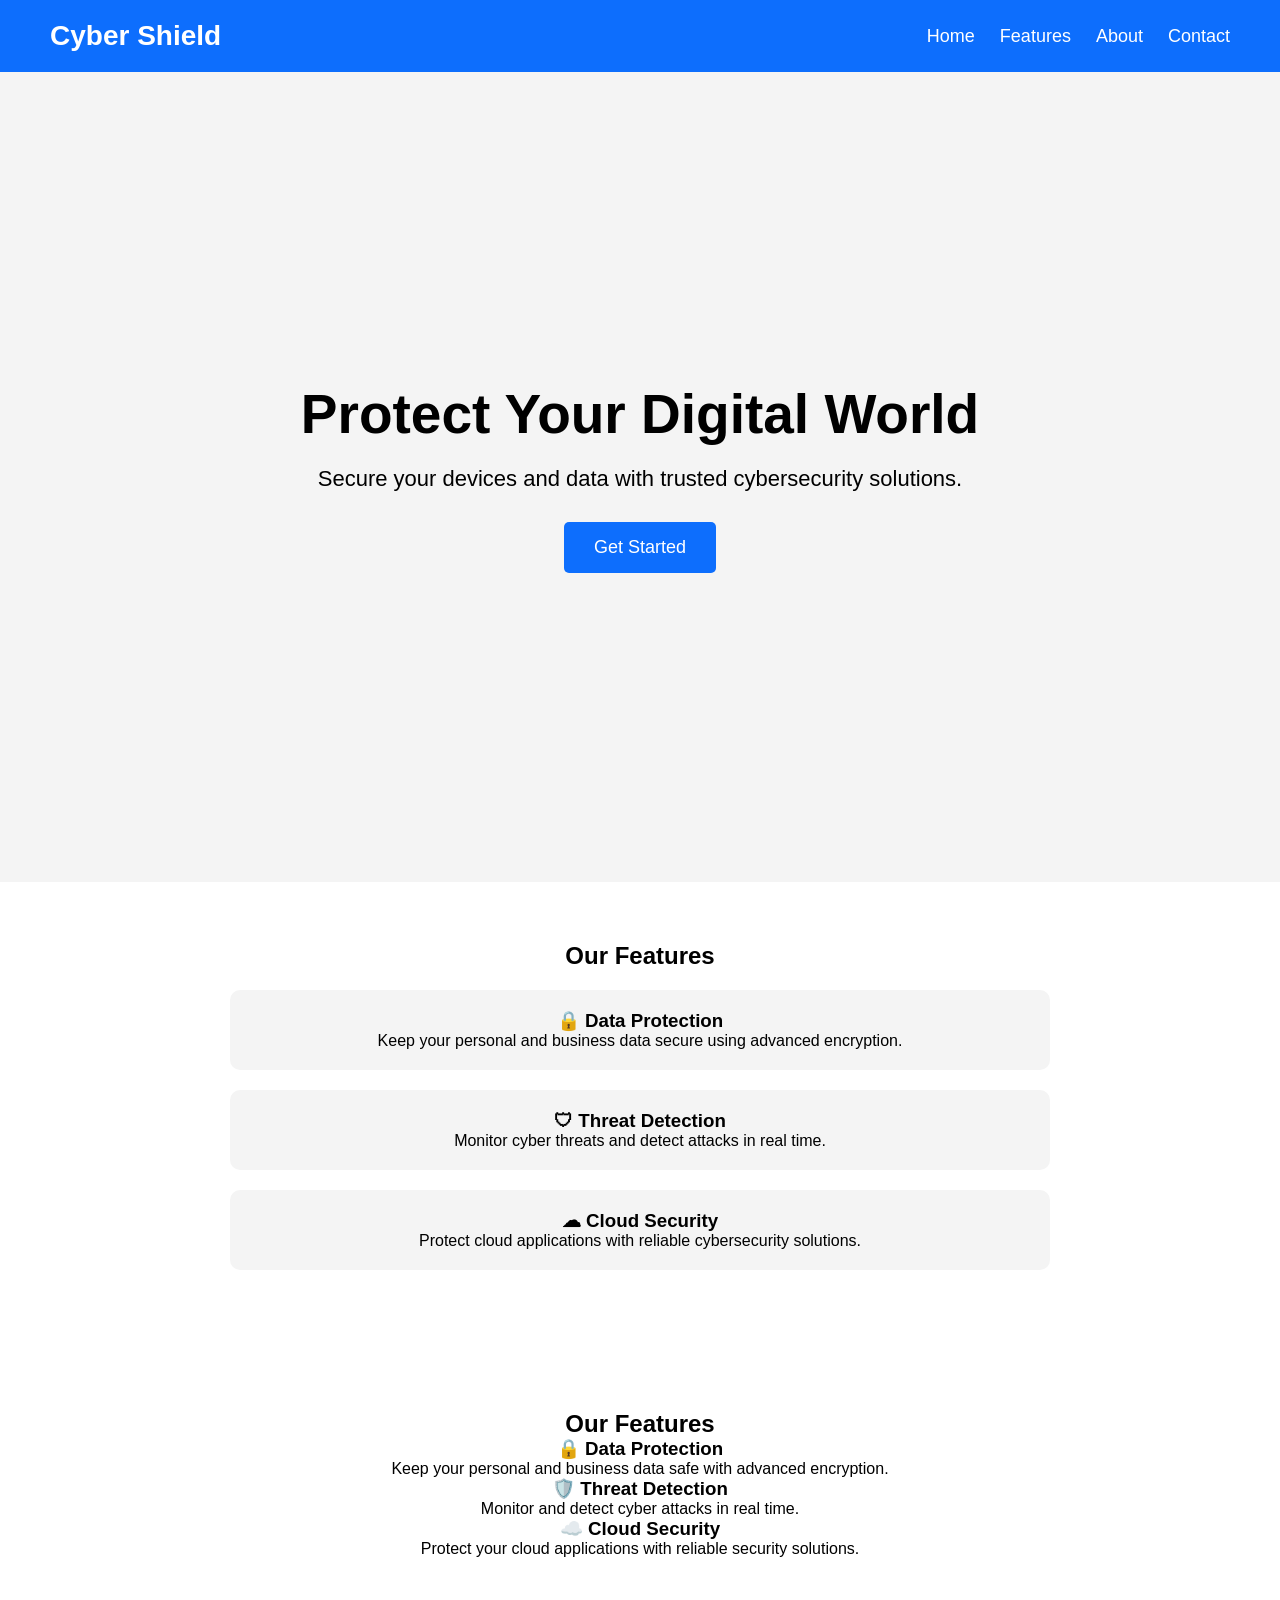
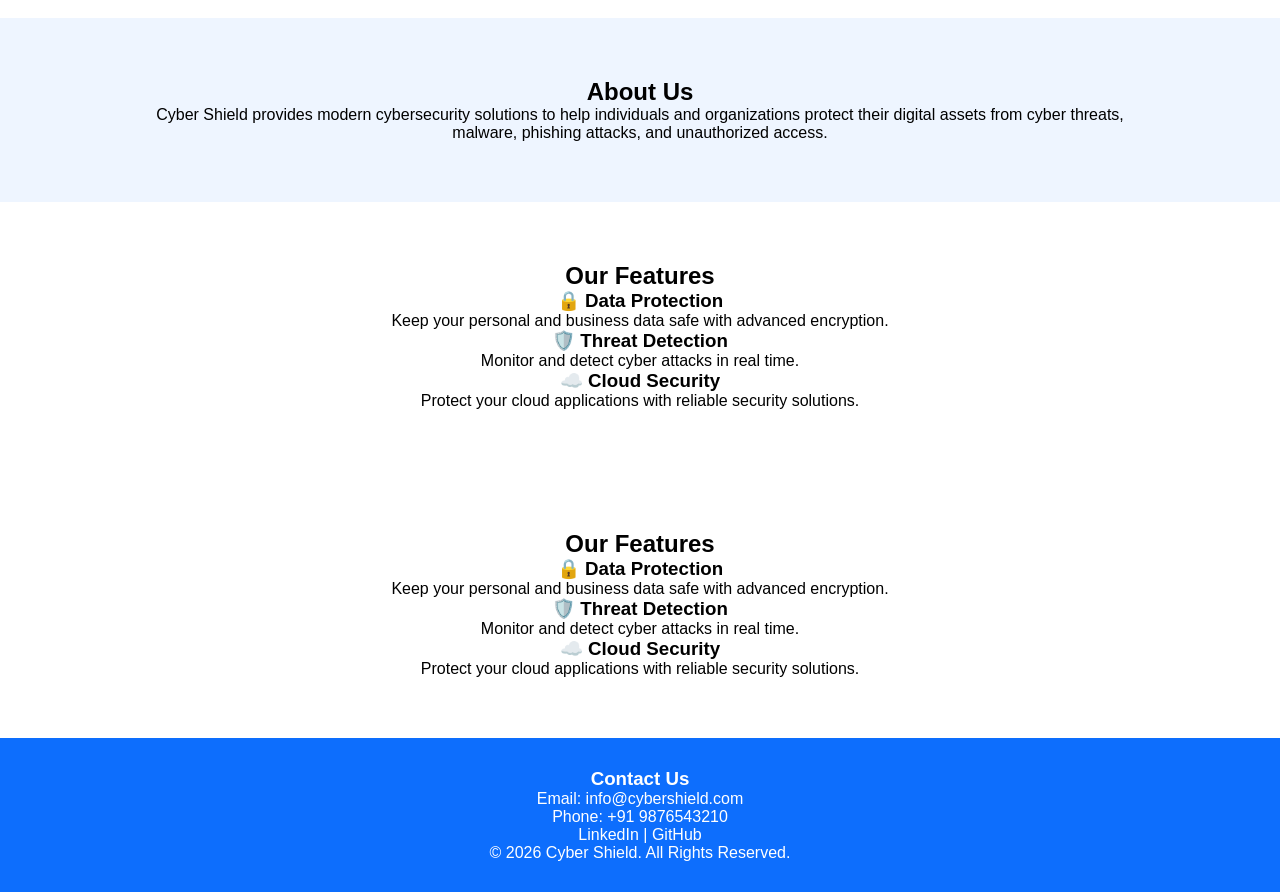
<file: WebDevelopment/index.html>
<!DOCTYPE html>
<html lang="en">
<head>
    <meta charset="UTF-8">
    <meta name="viewport" content="width=device-width, initial-scale=1.0">
    <title>Cyber Shield</title>
    <link rel="stylesheet" href="style.css">
</head>
<body>

    <!-- Navigation -->
    <nav>
        <div class="logo">Cyber Shield</div>

        <ul>
            <li><a href="#">Home</a></li>
            <li><a href="#">Features</a></li>
            <li><a href="#">About</a></li>
            <li><a href="#">Contact</a></li>
        </ul>
    </nav>

    <!-- Hero Section -->
    <section class="hero">

        <h1>Protect Your Digital World</h1>

        <p>
            Secure your devices and data with trusted cybersecurity solutions.
        </p>

        <button>Get Started</button>

    </section>
    <section id="features" class="features">
    <h2>Our Features</h2>

    <div class="feature-card">
        <h3>🔒 Data Protection</h3>
        <p>Keep your personal and business data secure using advanced encryption.</p>
    </div>

    <div class="feature-card">
        <h3>🛡 Threat Detection</h3>
        <p>Monitor cyber threats and detect attacks in real time.</p>
    </div>

    <div class="feature-card">
        <h3>☁ Cloud Security</h3>
        <p>Protect cloud applications with reliable cybersecurity solutions.</p>
    </div>
</section>
<!-- Features Section -->
<section class="features">

    <h2>Our Features</h2>

    <div class="feature-container">

        <div class="card">
            <h3>🔒 Data Protection</h3>
            <p>Keep your personal and business data safe with advanced encryption.</p>
        </div>

        <div class="card">
            <h3>🛡️ Threat Detection</h3>
            <p>Monitor and detect cyber attacks in real time.</p>
        </div>

        <div class="card">
            <h3>☁️ Cloud Security</h3>
            <p>Protect your cloud applications with reliable security solutions.</p>
        </div>

    </div>

</section>
<section id="about" class="about">
    <h2>About Us</h2>

    <p>
        Cyber Shield provides modern cybersecurity solutions to help individuals
        and organizations protect their digital assets from cyber threats,
        malware, phishing attacks, and unauthorized access.
    </p>
</section>
<!-- Features Section -->
<section class="features">

    <h2>Our Features</h2>

    <div class="feature-container">

        <div class="card">
            <h3>🔒 Data Protection</h3>
            <p>Keep your personal and business data safe with advanced encryption.</p>
        </div>

        <div class="card">
            <h3>🛡️ Threat Detection</h3>
            <p>Monitor and detect cyber attacks in real time.</p>
        </div>

        <div class="card">
            <h3>☁️ Cloud Security</h3>
            <p>Protect your cloud applications with reliable security solutions.</p>
        </div>

    </div>

</section>
<!-- Features Section -->
<section class="features">

    <h2>Our Features</h2>

    <div class="feature-container">

        <div class="card">
            <h3>🔒 Data Protection</h3>
            <p>Keep your personal and business data safe with advanced encryption.</p>
        </div>

        <div class="card">
            <h3>🛡️ Threat Detection</h3>
            <p>Monitor and detect cyber attacks in real time.</p>
        </div>

        <div class="card">
            <h3>☁️ Cloud Security</h3>
            <p>Protect your cloud applications with reliable security solutions.</p>
        </div>

    </div>
</section>
<footer>
    <h3>Contact Us</h3>

    <p>Email: info@cybershield.com</p>
    <p>Phone: +91 9876543210</p>

    <p>
        <a href="#">LinkedIn</a> |
        <a href="#">GitHub</a>
    </p>

    <p>© 2026 Cyber Shield. All Rights Reserved.</p>
</footer>
</body>
</html>
</file>
<file: WebDevelopment/style.css>
*{
    margin:0;
    padding:0;
    box-sizing:border-box;
}

body{
    font-family:Arial, sans-serif;
}

/* Navigation */

nav{
    background:#0d6efd;
    color:white;
    display:flex;
    justify-content:space-between;
    align-items:center;
    padding:20px 50px;
    position:sticky;
    top:0;
}

.logo{
    font-size:28px;
    font-weight:bold;
}

nav ul{
    display:flex;
    list-style:none;
}

nav ul li{
    margin-left:25px;
}

nav ul li a{
    color:white;
    text-decoration:none;
    font-size:18px;
}

/* Hero Section */

.hero{
    height:90vh;
    background:#f4f4f4;
    display:flex;
    flex-direction:column;
    justify-content:center;
    align-items:center;
    text-align:center;
}

.hero h1{
    font-size:55px;
    margin-bottom:20px;
}

.hero p{
    font-size:22px;
    margin-bottom:30px;
}

button{
    padding:15px 30px;
    background:#0d6efd;
    color:white;
    border:none;
    border-radius:5px;
    cursor:pointer;
    font-size:18px;
}

button:hover{
    background:#084298;
}

/* Features Section */

.features{
    padding:60px 10%;
    text-align:center;
}

.feature-card{
    background:#f4f4f4;
    padding:20px;
    margin:20px auto;
    border-radius:10px;
    width:80%;
}

/* About Section */

.about{
    padding:60px 10%;
    text-align:center;
    background:#eef5ff;
}

/* Footer */

footer{
    background:#0d6efd;
    color:white;
    text-align:center;
    padding:30px;
}

footer a{
    color:white;
    text-decoration:none;
}

/* Responsive Design */

@media(max-width:768px){

    nav{
        flex-direction:column;
        padding:15px;
    }

    nav ul{
        flex-direction:column;
        text-align:center;
    }

    nav ul li{
        margin:10px 0;
    }

    .hero h1{
        font-size:35px;
    }

    .hero p{
        font-size:18px;
    }

    .feature-card{
        width:100%;
    }
}
</file>
